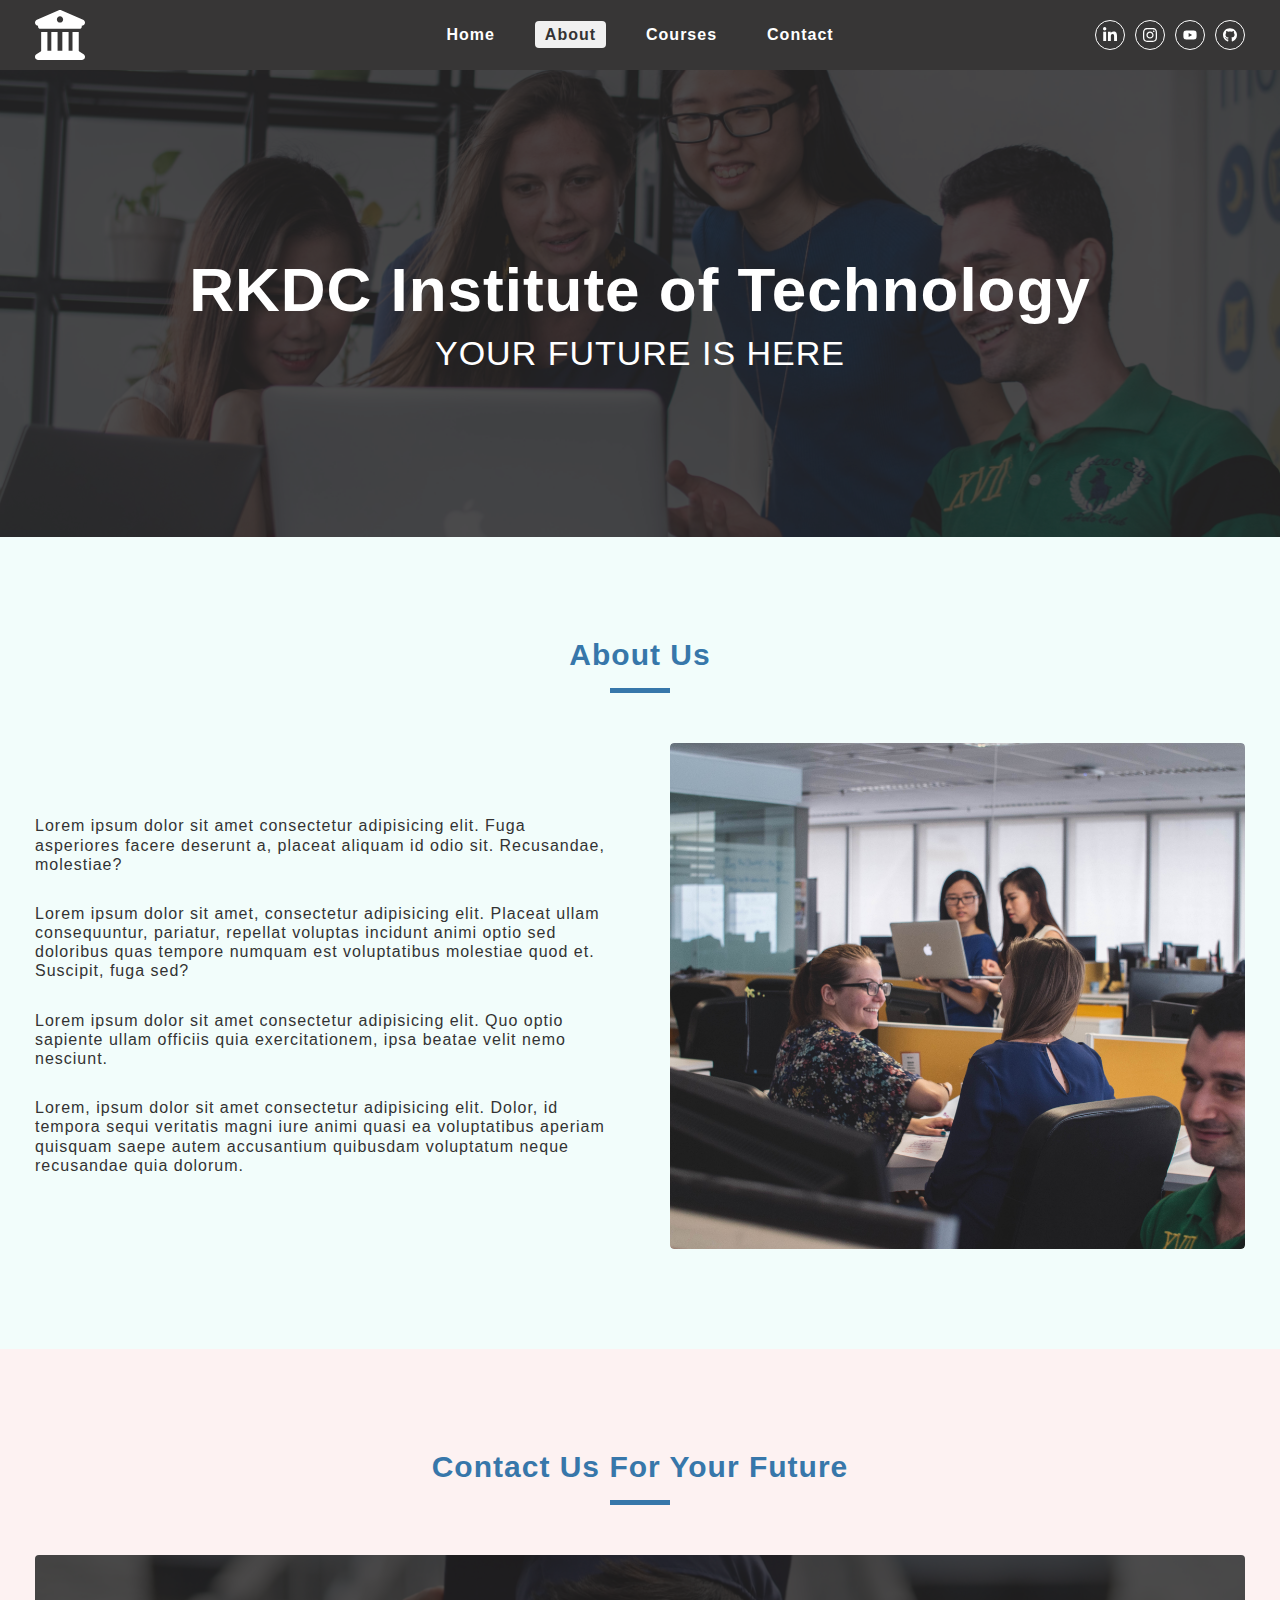
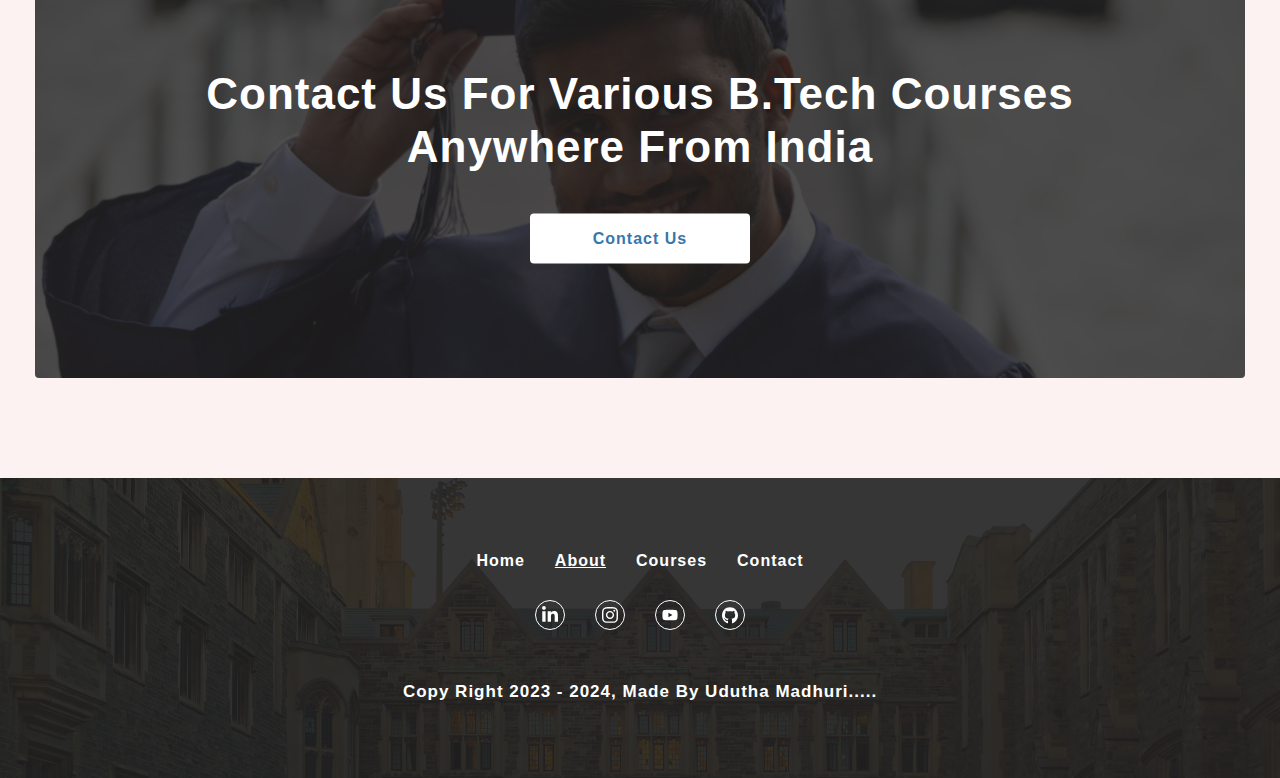
<file: about.html>
<!DOCTYPE html>
<html lang="en">
<head>
    <meta charset="UTF-8">
    <meta name="viewport" content="width=device-width, initial-scale=1.0">
    <title>Madhuri ||  about RKDC Institute of technology</title>
    <link rel="stylesheet" href="./index.css">
    <link rel="stylesheet" href="./css/navbar.css">
    <link rel="stylesheet" href="./css/sidebar.css">
    <link rel="stylesheet" href="./css/footer.css">
    <link rel="stylesheet" href="./css/single_featured.css">
    <link rel="shortcut icon" href="./icons/university.svg" type="image/x-icon">
</head>
<body>
    <!-- navbar code start -->
    <nav class="nav-container">
        <div class="nav-center wrapper">
            <div class="logo-section">
                <a href="./">
                    <img src="./icons/university.svg" alt="university logo" class="logo">
                </a>
            </div>
            <div class="hamburger">
                <img src="./icons/bars.svg" alt="sidebar open button">
            </div>
            <div class="nav-links-main">
                <ul class="nav-links">
                    <li> <a href="./" class="nav-link ">Home</a></li>
                    <li> <a href="./about.html" class="nav-link active">About</a></li>
                    <li> <a href="./courses.html" class="nav-link">Courses</a></li>
                    <li> <a href="./contact.html" class="nav-link">Contact</a></li>
                </ul>
            </div>
            <div class="nav-social-links-main">
                <ul class="nav-social-links">
                    <li class="nav-social-link"> 
                        <a href="#"> <img src="./icons/linkedin.svg" alt="linkedin"> </a>
                    </li>
                    <li class="nav-social-link"> 
                        <a href="#"> <img src="./icons/instagram.svg" alt="instagram"> </a>
                    </li>
                    <li class="nav-social-link"> 
                        <a href="#"> <img src="./icons/youtube.svg" alt="youtube"> </a>
                    </li>
                    <li class="nav-social-link"> 
                        <a href="#"> <img src="./icons/github.svg" alt="github"> </a>
                    </li>
                </ul>
            </div>
        </div>
    </nav>
    <!-- navbar code end -->

    <!-- sidebar code start -->
    <aside class="sidebar-container">
        <div class="sidebar-center wrapper">
            <div class="sidebar-header">
                <div class="logo-section">
                    <a href="./">
                        <img src="./icons/university.svg" alt="university logo" class="logo">
                    </a>
                </div>
                <div class="close-button">
                    <img src="./icons/close.svg" alt="sidebar close-button">
                </div>
            </div>
            <div class="sidebar-content">
                <div class="sidebar-links-main">
                    <ul class="sidebar-links">
                        <li> <a href="./" class="nav-link">Home</a></li>
                        <li> <a href="./about.html" class="nav-link active">About</a></li>
                        <li> <a href="./courses.html" class="nav-link">Courses</a></li>
                        <li> <a href="./contact.html" class="nav-link">Contact</a></li>
                    </ul>
                </div>
            </div>

        </div>

    </aside>
     <!-- sidebar code end -->

     <!-- hero page code start -->

     <div class="page-hero-container">
        <div class="page-hero">
            <div class="hero-img-component">
                <div class="img-container">
                    <img src="./images/mimi-thian-vdXMSiX-n6M-unsplash.jpg" alt="hero-banner-img">
                </div>
            </div>
                    <div class="hero-box">
                       <div class=" .hero-content wrapper text-center text-container">
                        <h3 class="heading"> RKDC Institute of Technology </h3>
                        <div class="small-heading">your future is here</div>
                       </div>

                    </div>
        </div>
    </div>
     <!-- hero page code end -->

     <!-- single featured section start -->

     <div class="single-featured-container reverse-content light-blue-background">
        <div class="single-featured-center wrapper">
            <div class="section-title paddingTopDesktop-hundred paddingTopMobile-fifty">
                <h2 class="title">about us</h2>
                <div class="underline"></div>
            </div>
            <div class="single-featured paddingTopDesktop-fifty paddingBottomDesktop-hundred paddingTopMobile-fifty paddingBottomMobile-fifty">
                <div class="image-component single-featured-image paddingBottomMobile-fifty">
                    <img src="./images/mimi-thian--VHQ0cw2euA-unsplash.jpg" alt="about us image">
                </div>
                <div class="single-featured-text-component">
                    <div class="featured-center">
                        <div class="about-info">
                            <p>Lorem ipsum dolor sit amet consectetur adipisicing elit. Fuga asperiores facere deserunt a, placeat aliquam id odio sit. Recusandae, molestiae?</p>
                            <p>Lorem ipsum dolor sit amet, consectetur adipisicing elit. Placeat ullam consequuntur, pariatur, repellat voluptas incidunt animi optio sed doloribus quas tempore numquam est voluptatibus molestiae quod et. Suscipit, fuga sed?</p>
                           <p>Lorem ipsum dolor sit amet consectetur adipisicing elit. Quo optio sapiente ullam officiis quia exercitationem, ipsa beatae velit nemo nesciunt.</p>
                           <p>Lorem, ipsum dolor sit amet consectetur adipisicing elit. Dolor, id tempora sequi veritatis magni iure animi quasi ea voluptatibus aperiam quisquam saepe autem accusantium quibusdam voluptatum neque recusandae quia dolorum.</p>
                        </div>
                    </div>
                </div>
            </div>
        </div>
     </div>
     <!-- single featured section end -->

     <!-- contact promotion start -->

     <div class="contact-promotion-container light-pink-background">
        <div class="contact-promotion-center wrapper">
            <div class="section-title paddingTopDesktop-hundred paddingTopMobile-fifty ">
                <h3 class="title">contact us for your future</h3>
                <div class="underline"></div>
            </div> 
            <section class="contact-promotion paddingTopMobile-fifty paddingTopDesktop-fifty paddingBottomDesktop-hundred paddingBottomMobile-fifty ">
                <div class="contact-promo-img">
                    <img src="./images/muhammad-rizwan-VnydpKiCDaY-unsplash.jpg" alt="promotion-image">
                    <div class="contact-info-container text-center text-container">
                        <h2 class="contact-heading">Contact us for various b.tech courses anywhere from india</h2>
                        <a href="./contact.html" class="button-light"> Contact us</a>
                    </div>
                </div>

            </section>
        </div>
     </div>
      <!-- contact promotion end -->

     <!-- footer code start -->
     <footer class="footer-container">
        <div class="footer-center wrapper">
            <div class="footer-links-main">
                <ul class="footer-links">
                        <li> <a href="./" class="footer-link">Home</a></li>
                        <li> <a href="./about.html" class="footer-link active">About</a></li>
                        <li> <a href="./courses.html" class="footer-link">Courses</a></li>
                        <li> <a href="./contact.html" class="footer-link">Contact</a></li>
                </ul>
            </div>
            <div class="social-links-main">
                <ul class="social-links">
                    <li class="social-link"> 
                        <a href="#"> <img src="./icons/linkedin.svg" alt="linkedin"> </a>
                    </li>
                    <li class="social-link"> 
                        <a href="#"> <img src="./icons/instagram.svg" alt="instagram"> </a>
                    </li>
                    <li class="social-link"> 
                        <a href="#"> <img src="./icons/youtube.svg" alt="youtube"> </a>
                    </li>
                    <li class="social-link"> 
                        <a href="#"> <img src="./icons/github.svg" alt="github"> </a>
                    </li>
                </ul> 
            </div>
            <div class="footer-copy-right">
                <p>copy right 2023 - <span class="copyright-date">2024</span>, made by Udutha Madhuri..... </p>
            </div>

        </div>
     </footer>
     <!-- footer code end -->
     <script src="./app.js"></script>
</body>
</html>
</file>
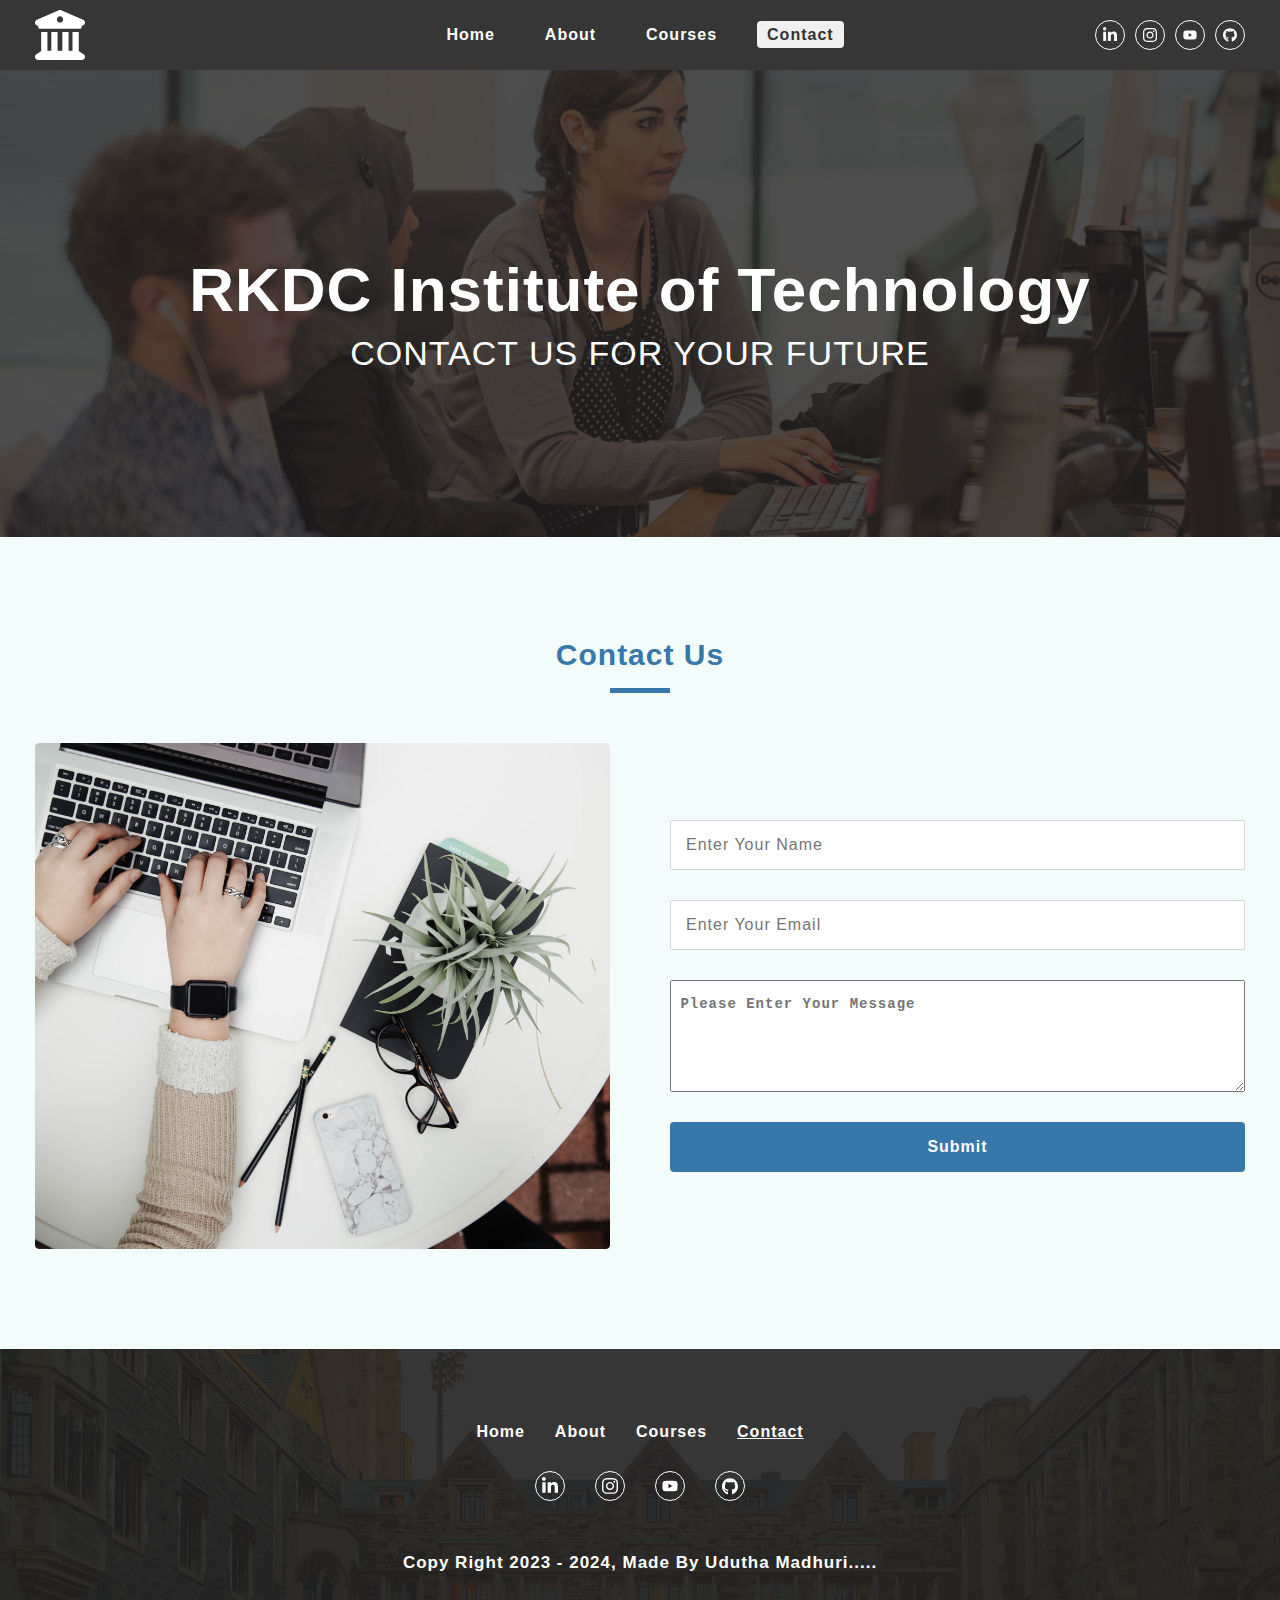
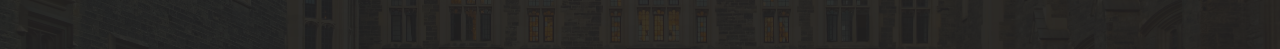
<file: contact.html>
<!DOCTYPE html>
<html lang="en">
<head>
    <meta charset="UTF-8">
    <meta name="viewport" content="width=device-width, initial-scale=1.0">
    <title>Madhuri ||  contact RKDC Institute of technology</title>
    <link rel="stylesheet" href="./index.css">
    <link rel="stylesheet" href="./css/navbar.css">
    <link rel="stylesheet" href="./css/sidebar.css">
    <link rel="stylesheet" href="./css/footer.css">
    <link rel="stylesheet" href="./css/single_featured.css">
    <link rel="shortcut icon" href="./icons/university.svg" type="image/x-icon">
</head>
<body>
    <!-- navbar code start -->
    <nav class="nav-container">
        <div class="nav-center wrapper">
            <div class="logo-section">
                <a href="./">
                    <img src="./icons/university.svg" alt="university logo" class="logo">
                </a>
            </div>
            <div class="hamburger">
                <img src="./icons/bars.svg" alt="sidebar open button">
            </div>
            <div class="nav-links-main">
                <ul class="nav-links">
                    <li> <a href="./" class="nav-link ">Home</a></li>
                    <li> <a href="./about.html" class="nav-link ">About</a></li>
                    <li> <a href="./courses.html" class="nav-link ">Courses</a></li>
                    <li> <a href="./contact.html" class="nav-link active">Contact</a></li>
                </ul>
            </div>
            <div class="nav-social-links-main">
                <ul class="nav-social-links">
                    <li class="nav-social-link"> 
                        <a href="#"> <img src="./icons/linkedin.svg" alt="linkedin"> </a>
                    </li>
                    <li class="nav-social-link"> 
                        <a href="#"> <img src="./icons/instagram.svg" alt="instagram"> </a>
                    </li>
                    <li class="nav-social-link"> 
                        <a href="#"> <img src="./icons/youtube.svg" alt="youtube"> </a>
                    </li>
                    <li class="nav-social-link"> 
                        <a href="#"> <img src="./icons/github.svg" alt="github"> </a>
                    </li>
                </ul>
            </div>
        </div>
    </nav>
    <!-- navbar code end -->

    <!-- sidebar code start -->
    <aside class="sidebar-container">
        <div class="sidebar-center wrapper">
            <div class="sidebar-header">
                <div class="logo-section">
                    <a href="./">
                        <img src="./icons/university.svg" alt="university logo" class="logo">
                    </a>
                </div>
                <div class="close-button">
                    <img src="./icons/close.svg" alt="sidebar close-button">
                </div>
            </div>
            <div class="sidebar-content">
                <div class="sidebar-links-main">
                    <ul class="sidebar-links">
                        <li> <a href="./" class="nav-link">Home</a></li>
                        <li> <a href="./about.html" class="nav-link ">About</a></li>
                        <li> <a href="./courses.html" class="nav-link ">Courses</a></li>
                        <li> <a href="./contact.html" class="nav-link active">Contact</a></li>
                    </ul>
                </div>
            </div>

        </div>

    </aside>
     <!-- sidebar code end -->

      <!-- hero page code start -->

      <div class="page-hero-container">
        <div class="page-hero">
            <div class="hero-img-component">
                <div class="img-container">
                    <img src="./images/arlington-research-nFLmPAf9dVc-unsplash.jpg" alt="hero-banner-img">
                </div>
            </div>
                    <div class="hero-box">
                       <div class=" .hero-content wrapper text-center text-container">
                        <h3 class="heading"> RKDC Institute of Technology </h3>
                        <div class="small-heading">Contact us for your future</div>
                       </div>

                    </div>
        </div>
    </div>
     <!-- hero page code end -->

      <!-- single featured section start -->

      <div class="single-featured-container light-blue-background">
        <div class="single-featured-center wrapper">
            <div class="section-title paddingTopDesktop-hundred paddingTopMobile-fifty">
                <h2 class="title">contact us</h2>
                <div class="underline"></div>
            </div>
            <div class="single-featured paddingTopDesktop-fifty paddingBottomDesktop-hundred paddingTopMobile-fifty paddingBottomMobile-fifty">
                <div class="image-component single-featured-image paddingBottomMobile-fifty">
                    <img src="./images/corinne-kutz-tMI2_-r5Nfo-unsplash.jpg" alt="about us image">
                </div>
                <div class="single-featured-text-component">
                    <div class="featured-center">
                        <div class="about-info"> 
                            <form class="contact-us-form">
                                <input type="text" placeholder="enter your name" class="primary-input full-width-mobile full-width-desktop">
                                <input type="email" placeholder="enter your email" class="primary-input full-width-mobile full-width-desktop">
                                <textarea name="message" id="message" cols="30" rows="5" class="textarea full-width-mobile full-width-desktop" placeholder=" Please Enter Your Message"></textarea>
                            </form>
                            <button class="button-dark">submit</button>
                        </div>
                    </div>
                </div>
            </div>

        </div>
      </div>
    <!-- single featured section end -->

     <!-- footer code start -->
     <footer class="footer-container">
        <div class="footer-center wrapper">
            <div class="footer-links-main">
                <ul class="footer-links">
                        <li> <a href="./" class="footer-link">Home</a></li>
                        <li> <a href="./about.html" class="footer-link">About</a></li>
                        <li> <a href="./courses.html" class="footer-link ">Courses</a></li>
                        <li> <a href="./contact.html" class="footer-link active">Contact</a></li>
                </ul>
            </div>
            <div class="social-links-main">
                <ul class="social-links">
                    <li class="social-link"> 
                        <a href="#"> <img src="./icons/linkedin.svg" alt="linkedin"> </a>
                    </li>
                    <li class="social-link"> 
                        <a href="#"> <img src="./icons/instagram.svg" alt="instagram"> </a>
                    </li>
                    <li class="social-link"> 
                        <a href="#"> <img src="./icons/youtube.svg" alt="youtube"> </a>
                    </li>
                    <li class="social-link"> 
                        <a href="#"> <img src="./icons/github.svg" alt="github"> </a>
                    </li>
                </ul> 
            </div>
            <div class="footer-copy-right">
                <p>copy right 2023 - <span class="copyright-date">2024</span>, made by Udutha Madhuri..... </p>
            </div>

        </div>
     </footer>
     <!-- footer code end -->
     <script src="./app.js"></script>
</body>
</html>
</file>
<file: index.css>
/* global variables */
:root {
    --clr-primary: #3777aa;
    --clr-primary-light: #2284d3;
    --clr-white: #ffffff;
    --clr-white-light: #f0f0f0;
    --clr-shadow: #00000029;
    --clr-black: #333333;
    --clr-black-30: rgba(34, 32, 32, 0.3);
    --clr-black-80: #222020cc;
    --clr-black-90: #212020e6;
    --clr-pink-light: #fdf2f2;
    --clr-blue-light: #f2fdfb;
  
    --transition: all 0.3s linear;
    --box-shadow-light: 0px 3px 7px var(--clr-shadow);
    --box-shadow-dark: 0px 3px 7px var(--clr-black-30);
    --font-family: Arial, Helvetica, sans-serif;
    --radius: 4px;
  }

  /* global styles: */


*,::after,::before{
    margin: 0px;
    padding: 0px;
    box-sizing: border-box;
}  
*,:focus{
    outline-width:2px ;
    outline-offset: 1px;
    outline-color: var(--clr-primary);
}
body{
    font-family: var(--font-family);
    letter-spacing: 1px;
    background-color: var(--clr-white);
    color: var(--clr-black);
    line-height: 1.2;  
}
ul{
    list-style-type: none;
}
a{
    text-decoration: none;
}
img{
    display: block;
}
/* global classes */

.wrapper{
    max-width: 1250px;
    margin-left: auto;
    margin-right: auto;
    padding-left: 20px;
    padding-right: 20px;
}
.display-block {
  display: block !important;
}
.text-container {
  max-width: 1000px;
  margin-left: auto;
  margin-right: auto;
}
.text-center {
  text-align: center;
}
.text-left {
  text-align: left;
}
.text-right {
  text-align: right;
}
@media screen and (max-width: 991px) {
  .full-width-mobile {
    width: 100%;
  }
}
@media screen and (min-width: 992px) {
  .full-width-desktop {
    width: 100%;
  }
}
.light-pink-background {
  background: var(--clr-pink-light);
}
.light-blue-background {
  background: var(--clr-blue-light);
}

.section-title .title{
    font-size: 30px;
    font-weight: bold;
    text-transform: capitalize;
    text-align: center;
    margin-bottom: 15px;
    color: var(--clr-primary);
}
.section-title .underline{
    width: 60px;
    height: 5px;
    background-color: var(--clr-primary);
    margin-left: auto;
    margin-right: auto;
}
.button-dark,.button-light{
    border: none;
    height: 45px;
    font-weight: bold;
    text-transform: capitalize;
    letter-spacing: 1px;
    padding-left: 20px;
    padding-right: 20px;
    cursor: pointer;
    min-width: 200px;
   display: inline-flex;
   align-items: center;
   justify-content: center;
   transition: var(--transition);
   font-size: 16px;
   border-radius: var(--radius);
}
.button-dark{
    background-color: var(--clr-primary);
    color: var(--clr-white);
}
.button-light{
    background-color: var(--clr-white);
    color: var(--clr-primary);
}
.button-dark:hover{
    background-color: var(--clr-pink-light);
}
.button-light:hover{
    background-color: var(--clr-pink-light);
}


.primary-input{
    height: 45px;
    font-size: 16px;
    line-height: 25px;
    padding: 0px 15px;
    border-radius: calc(var(--radius) - 2px);
    border: 1px solid var(--clr-shadow);
    letter-spacing: 1px;
    font-family: var(--font-family);
}
.textarea{
    height: unset;
    padding: 15px 0px;
    resize: vertical;
    letter-spacing: 1px;
    font-weight: bold;
    font-size: 14px;
}
.primary-input,.textarea::placeholder{
    text-transform: capitalize;
}
@media screen and (min-width:992px) {
    .button-dark,.button-light{
        height: 50px;
        min-width: 220px;
    }
    .primary-input{
        height: 50px;
    }
    .full-width-desktop{
      width: 100%;
    }
}
@media screen and (max-width:991px){
  .full-width-mobile{
    width: 100%;
  }
}

/* heropage styles */
  
.page-hero-container{
    width: 100%;
}
.page-hero-container .hero-img-component{
    aspect-ratio: 375/220;
    overflow: hidden;
} 
.page-hero-container .img-container,
.page-hero-container img {
  width: 100%;
  height: 100%;
  object-fit: cover;
}
.page-hero-container .hero-box {
  width: 100%;
  background: var(--clr-primary);
  min-height: 250px;
  display: flex;
  justify-content: center;
  align-items: center;
  padding-top: 20px;
}
.page-hero-container .hero-content {
  display: flex;
  flex-direction: column;
  row-gap: 30px;
}
.page-hero-container .heading {
  color: var(--clr-white);
  font-size: 22px;
  letter-spacing: 1px;
}
.page-hero-container .desc {
  color: var(--clr-white);
  font-size: 16px;
  font-weight: bold;
  letter-spacing: 1px;
}
.page-hero-container .small-heading {
  font-size: 18px;
  letter-spacing: 1px;
  text-transform: uppercase;
  color: var(--clr-white);
  margin-top: 5px;
}
.padding-bottom{
    padding-bottom: 30px;
}
@media screen and (min-width: 992px) {
  .page-hero-container {
    position: relative;
  }
  .page-hero-container .hero-img-component {
    aspect-ratio: 1920/700;
    position: relative;
  }
  .home-page.page-hero-container .hero-img-component {
    aspect-ratio: 1920/1080;
    position: relative;
  }
  .page-hero-container .heading {
    font-size: 62px;
  }
  .page-hero-container .hero-img-component::before {
    position: absolute;
    content: "";
    width: 100%;
    height: 100%;
    top: 0;
    left: 0;
    background: var(--clr-black-80);
  }
  .page-hero-container .hero-box {
    position: absolute;
    background: transparent;
    top: 50%;
    left: 50%;
    transform: translate(-50%, -50%);
  }
  .page-hero-container .small-heading {
    font-size: 34px;
  }
  .page-hero-container .home-button {
    animation: bounceAnimation linear 3s infinite alternate;
  }
}
@keyframes bounceAnimation{
    0%{
        transform: scale(0.8);
    }
    100%{
        transform: scale(1.1);
    }
}
/* padding classes */
@media screen and (max-width: 991px) {
  .paddingTopMobile-ten {
    padding-top: 10px !important;
  }
  .paddingTopMobile-twenty {
    padding-top: 20px !important;
  }
  .paddingTopMobile-thirty {
    padding-top: 30px !important;
  }
  .paddingTopMobile-forty {
    padding-top: 40px !important;
  }
  .paddingTopMobile-fifty {
    padding-top: 50px !important;
  }
  .paddingBottomMobile-ten {
    padding-bottom: 10px !important;
  }
  .paddingBottomMobile-twenty {
    padding-bottom: 20px !important;
  }
  .paddingBottomMobile-thirty {
    padding-bottom: 30px !important;
  }
  .paddingBottomMobile-forty {
    padding-bottom: 40px !important;
  }
  .paddingBottomMobile-fifty {
    padding-bottom: 50px !important;
  }
}
@media screen and (min-width: 992px) {
  .paddingTopDesktop-ten {
    padding-top: 10px !important;
  }
  .paddingTopDesktop-twenty {
    padding-top: 20px !important;
  }
  .paddingTopDesktop-thirty {
    padding-top: 30px !important;
  }
  .paddingTopDesktop-forty {
    padding-top: 40px !important;
  }
  .paddingTopDesktop-fifty {
    padding-top: 50px !important;
  }
  .paddingTopDesktop-sixty {
    padding-top: 60px !important;
  }
  .paddingTopDesktop-seventy {
    padding-top: 70px !important;
  }
  .paddingTopDesktop-eighty {
    padding-top: 80px !important;
  }
  .paddingTopDesktop-ninety {
    padding-top: 90px !important;
  }
  .paddingTopDesktop-hundred {
    padding-top: 100px !important;
  }
  .paddingBottomDesktop-ten {
    padding-bottom: 10px !important;
  }
  .paddingBottomDesktop-twenty {
    padding-bottom: 20px !important;
  }
  .paddingBottomDesktop-thirty {
    padding-bottom: 30px !important;
  }
  .paddingBottomDesktop-forty {
    padding-bottom: 40px !important;
  }
  .paddingBottomDesktop-fifty {
    padding-bottom: 50px !important;
  }
  .paddingBottomDesktop-sixty {
    padding-bottom: 60px !important;
  }
  .paddingBottomDesktop-seventy {
    padding-bottom: 70px !important;
  }
  .paddingBottomDesktop-eighty {
    padding-bottom: 80px !important;
  }
  .paddingBottomDesktop-ninety {
    padding-bottom: 90px !important;
  }
  .paddingBottomDesktop-hundred {
    padding-bottom: 100px !important;
  }
}
/* contact-promotion styles */

.contact-promotion{
  width: 100%;
}
.contact-promotion .contact-promo-img{
  position: relative;
  aspect-ratio: 355/400 ;
  overflow: hidden;
  border-radius: var(--radius);
}  
.contact-promotion .contact-promo-img::before{
  position: absolute;
  content: "";
  width: 100%;
  height: 100%;
  top: 0;
  left: 0;
  background: var(--clr-black-80);
}
.contact-promotion .contact-promo-img img{
  width: 100%;
  height: 100%;
  object-fit: cover;
  border-radius: var(--radius);
}
.contact-promotion .contact-info-container {
  position: absolute;
  top: 50%;
  left: 50%;
  transform: translate(-50%, -50%);
  width: 100%;
  height: 100%;
  display: flex;
  justify-content: center;
  flex-direction: column;
  align-items: center;
  row-gap: 40px;
}
.contact-promotion .contact-info-container .contact-heading {
  font-size: 30px;
  color: var(--clr-white);
  letter-spacing: 1px;
  text-transform: capitalize;
}
@media screen and (min-width: 992px) {
  .contact-promotion .contact-promo-img {
    aspect-ratio: 1250/437;
  }
  .contact-promotion .contact-info-container .contact-heading {
    font-size: 44px;
  }
}
</file>
<file: css/navbar.css>
/* navbar styles */

.nav-container {
    background: var(--clr-black-90);
    width: 100%;
    min-height: 50px;
    display: flex;
    justify-content: center;
    align-items: center;
    top: -70px;
  }
  .nav-container.sticky-nav {
    position: fixed;
    top: 0;
    left: 0;
    z-index: 9;
    transform: translateY(0%);
    transition: var(--transition);
  }
  .nav-center {
    display: grid;
    grid-template-columns: repeat(2, 1fr);
    align-items: center;
    justify-content: center;
    width: 100%;
  }
  .nav-links-main {
    display: none;
  }
  .nav-container .logo-section {
    width: 30px;
  }
  .nav-container .hamburger {
    width: 25px;
    display: flex;
    justify-self: flex-end;
  }
  .nav-social-links-main {
    display: none;
  }
  @media screen and (min-width: 992px) {
    .nav-container {
      min-height: 70px;
    }
    .nav-center {
      grid-template-columns: repeat(3, 1fr);
    }
    .nav-container .logo-section {
      width: 50px;
      cursor: pointer;
    }
    .nav-container .hamburger {
      display: none;
    }
    .nav-container .nav-links-main {
      display: flex;
    }
    .nav-container .nav-links {
      display: flex;
      column-gap: 30px;
    }
    .nav-container .nav-link {
      font-size: 16px;
      color: var(--clr-white);
      font-weight: bold;
      text-transform: capitalize;
      letter-spacing: 1px;
      padding: 5px 10px;
      border-radius: var(--radius);
    }
    .nav-container .nav-link.active,
    .nav-container .nav-link:hover {
      transition: var(--transition);
      background: var(--clr-white-light);
      color: var(--clr-black);
    }
    .nav-social-links-main {
      display: flex;
      justify-content: flex-end;
    }
    .nav-social-links-main .nav-social-links {
      display: flex;
      justify-content: center;
      align-items: center;
      column-gap: 10px;
    }
    .nav-social-links-main .nav-social-link {
      width: 30px;
      height: 30px;
      border-radius: 50%;
      border: 1px solid white;
      display: flex;
      justify-content: center;
      align-items: center;
    }
    .nav-social-links-main .nav-social-link:hover {
      transition: var(--transition);
      transform: translateY(-3px);
    }
    .nav-social-links-main img {
      width: 14px;
    }
  }
</file>
<file: css/sidebar.css>
.sidebar-container{
    width: 100%;
    height: 100vh;
    position: fixed;
    top:0;
    left: -100%;
    background-color: var(--clr-black);
    transition: var(--transition);
    opacity: 0;
    z-index: 10;
}
.sidebar-container.show-sidebar{
    left: 0;
    opacity: 1;
}

.logo-section{
    width: 25px;
    cursor: pointer;
}
.close-button{
    width: 25px;
    cursor: pointer;
}
.sidebar-header{
    display: flex;
    justify-content: space-between;
    align-items: center;
    width: 100%;
    min-height: 50px;
}
.sidebar-content{
    margin-top: 50px;
    width: 100%;
    height: 100%;
    display: flex;
    justify-content: center;
}

.sidebar-links{
    display: flex;
    flex-direction: column;
    row-gap: 30px;
} 
.nav-link{
    font-size: 16px;
    font-weight: bold;
    letter-spacing: 1px;
    color: var(--clr-white);
    transition: var(--transition);
    padding: 5px 10px;
    border-radius: var(--radius);
}
.nav-link.active ,.nav-link:hover{
    background-color: var(--clr-white);
    color: black;
}
</file>
<file: css/footer.css>
.footer-container{
    width: 100%;
    min-height: 300px;
    background: url("./../images/ruijia-wang-BS9w1QCkJys-unsplash.jpg");
    background-repeat: no-repeat;
    background-size: cover;
    background-position: center;
    position: relative;
    z-index: 1;
    display: flex;
    align-items: center;
    justify-content: center;
}
.footer-container::before{
    content: "";
    width: 100%;
    height: 100%;
    position: absolute;
    top: 0;
    left: 0;
    background: var(--clr-black-90);
    z-index: -1;
}
.footer-center{
    display: flex;
    flex-direction: column;
    row-gap: 30px;
}
/* .footer-links-main{
    margin-left: auto;
    margin-right: auto;
} */
.footer-links{
    display: flex;
    column-gap: 30px;
    align-items: center;
    justify-content: center;
}
.footer-link{
    color: white;
    font-size: 16px;
    font-weight: bold;
    letter-spacing: 1px;
    transition: var(--transition);
}
.footer-link.active,.footer-link:hover{
    text-decoration: underline;  
}
.social-links{
    display: flex;
    column-gap: 30px;
    align-items: center;
    justify-content: center;
}
.social-link{
    height: 30px;
    width: 30px;
    border: 1px solid white;
    border-radius: 50%;
    display: flex;
    align-items: center;
    justify-content: center;
}
.social-link:hover{
    transition: var(--transition);
    transform: translateY(-3px);
}

.social-link img{
    width: 16px;     
}
.footer-copy-right{
    margin-top: 20px;
    color: white;
    font-size: 17px;
    font-weight: bold;
    text-align: center;
    letter-spacing: 1px;
    text-transform: capitalize;
    line-height: 24px;
}
</file>
<file: css/single_featured.css>
/* single featured component */
.single-featured-container {
    width: 100%;
  }
  .single-featured-container .single-featured-image {
    width: 100%;
    aspect-ratio: 355/300;
    overflow: hidden;
    border-radius: var(--radius);
  }
  .single-featured-image img {
    width: 100%;
    height: 100%;
    border-radius: var(--radius);
    object-fit: cover;
  }
  .single-featured-text-component .about-info {
    display: flex;
    flex-direction: column;
    gap: 30px;
  }
  .single-featured-text-component .about-info p {
    font-size: 16px;
    letter-spacing: 1px;
  }
  .single-featured-text-component .contact-us-form {
    display: flex;
    flex-direction: column;
    gap: 30px;
    align-items: flex-start;
  }
  @media screen and (min-width: 992px) {
    .single-featured {
      display: flex;
      align-items: center;
      justify-content: space-between;
    }
    .single-featured-container.reverse-content .single-featured {
      flex-direction: row-reverse;
    }
    .single-featured-image,
    .single-featured-text-component {
      flex: 0 0 calc(50% - 30px);
    }
    .single-featured-container .single-featured-image {
      aspect-ratio: 625/550;
    }
  }
</file>
